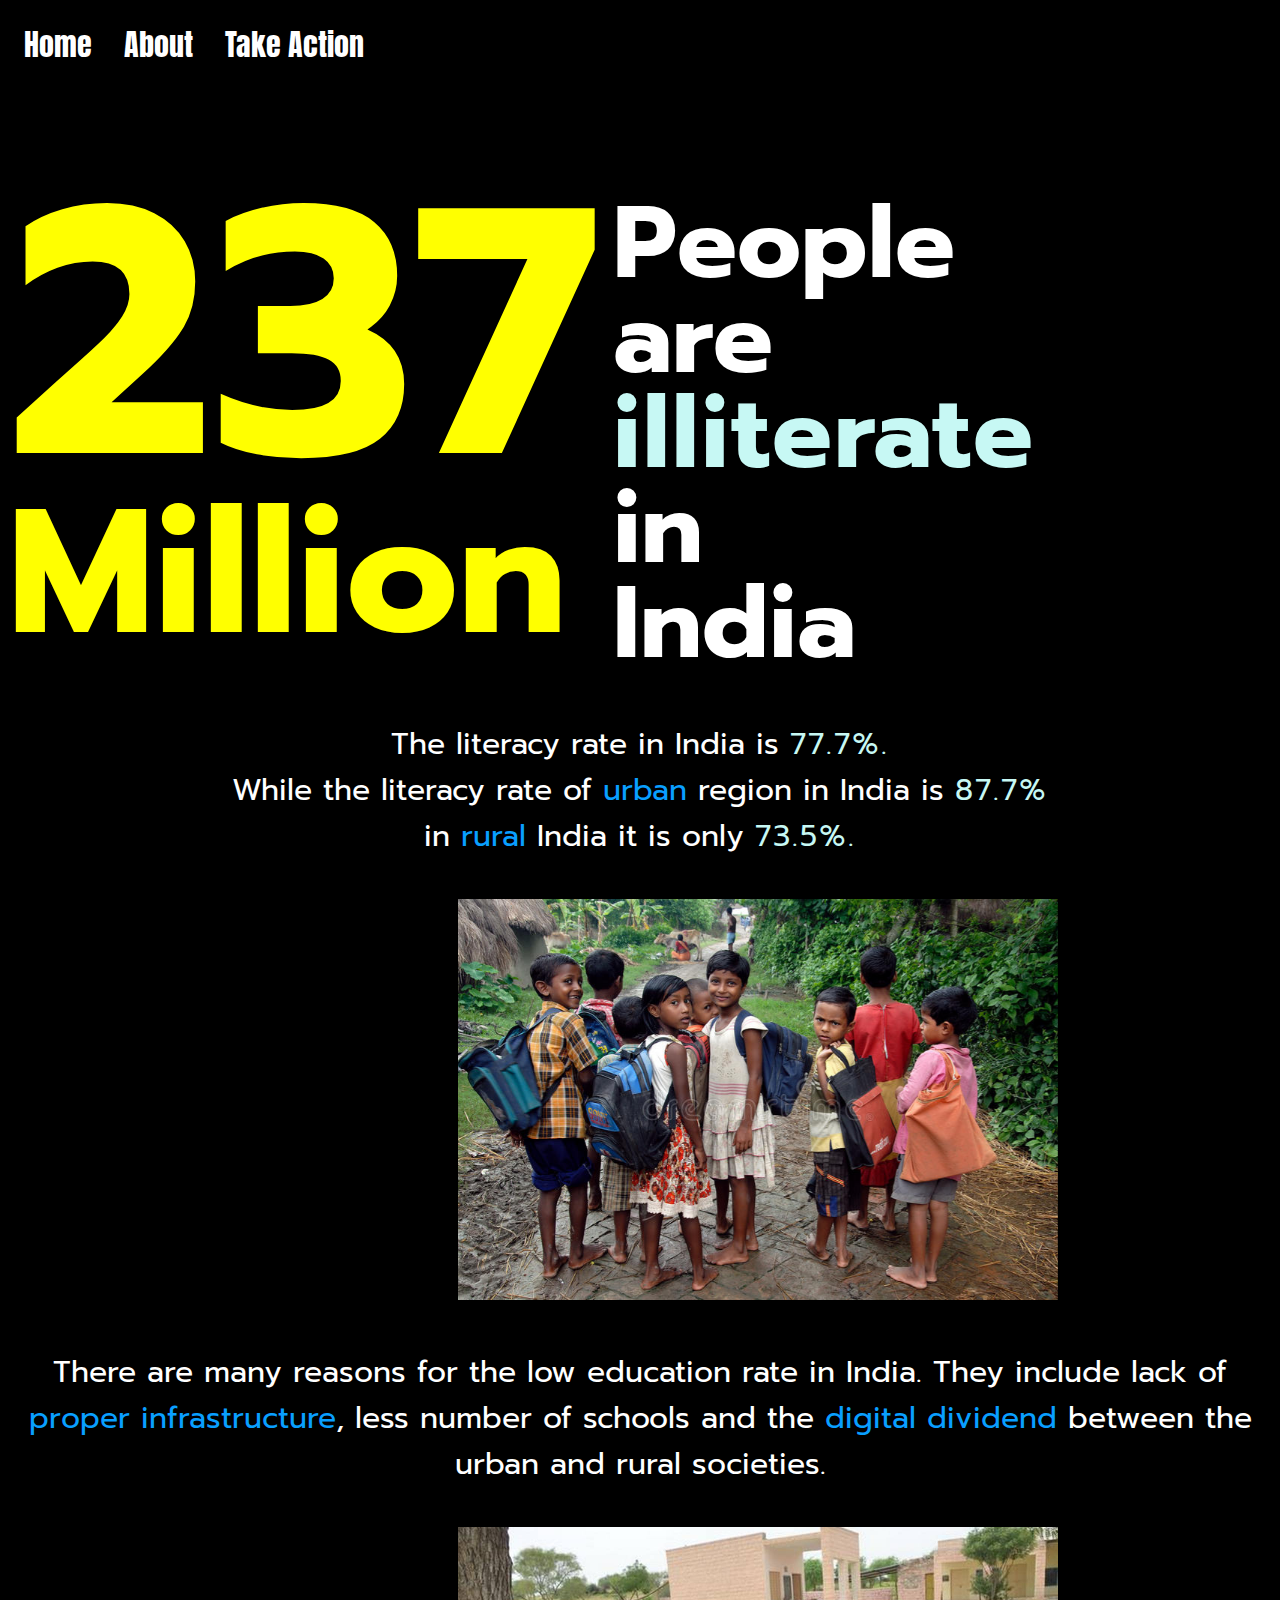
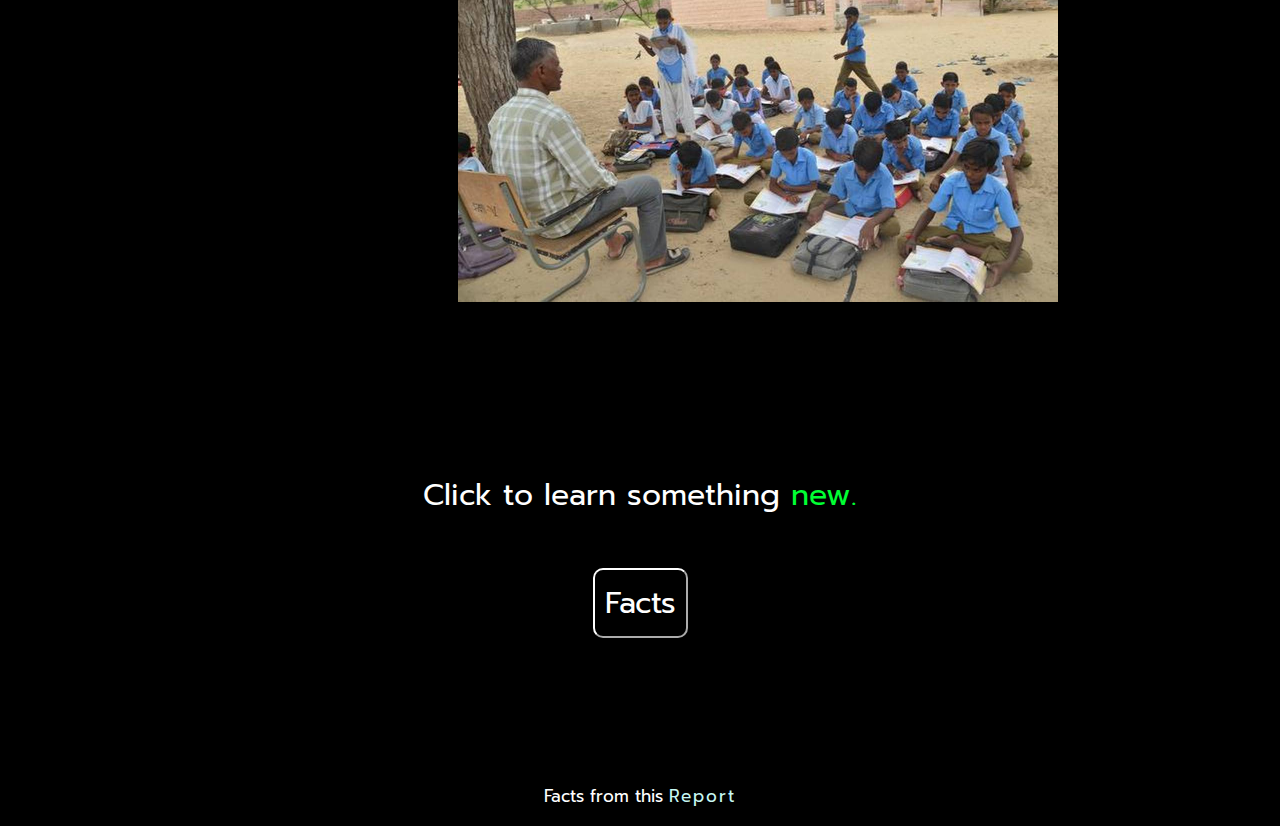
<file: index.html>
<!DOCTYPE html>
<html>
  <head>
    
    <title>Rural Education</title>
    <meta charset="utf-8" />
	  <meta http-equiv="X-UA-Compatible" content="IE=edge" />
	  <meta name="viewport" content="width=device-width, initial-scale=1" />

	  <!-- link the webpage's stylesheet -->
	  <link rel="stylesheet" type="text/css" href="./style.css">

	  <!-- link the webpage's JavaScript file -->
	  <script src="./script.js" type="text/javascript"></script>
    <link rel="preconnect" href="https://fonts.googleapis.com">
<link rel="preconnect" href="https://fonts.gstatic.com" crossorigin>
<link href="https://fonts.googleapis.com/css2?family=Anton&family=Prompt:wght@700&display=swap" rel="stylesheet"> 

<!--Navigation bar---->
  </head>
  <div class="navbar">
     <ul>
  <li><a class="homeb" href="index.html">Home</a></li>
  <li><a class="aboutb" href="about.html">About</a></li>
  <li><a class="actionb" href="takeaction.html">Take Action</a></li>
</ul> 
</div>

 
  <div class="container">
           
               
    <div class="item1">
    <h1 class="no">237</h1>
     <h4 class="million">Million</h4>
    </div>
   <div class="item2">
     <h3 class="line">People <br> are <br> <a class="contentLink">illiterate</a> <br>in <br>India</h3> <br>
      
    </div>
              
            
        
  </div>


  <div class="paragraph">
    <p>The literacy rate in India is <a href="https://timesofindia.indiatimes.com/india/23-of-urban-population-has-access-to-computers-only-4-of-rural-survey/articleshow/77075283.cms" class="contentLink" target="blink">77.7%.</a> <br>
    While the literacy rate of <span style="color:#099FFF">urban</span> region in India is <a href="https://timesofindia.indiatimes.com/india/23-of-urban-population-has-access-to-computers-only-4-of-rural-survey/articleshow/77075283.cms" class="contentLink" target="blink">87.7% </a> <br> in <span style="color:#099FFF">rural</span> India it is only <a href="https://timesofindia.indiatimes.com/india/23-of-urban-population-has-access-to-computers-only-4-of-rural-survey/articleshow/77075283.cms" class="contentLink" target="blink">73.5%.</a></p>
  </div>
  
    
<div class="container">
  <img src="images/r6.png" alt="Image of School Kids in a rural village" class="image" >
  <div class="middle">
    <a href="takeaction.html" class="text">Take Action</a>
  </div>
</div>
<div class="paragraph2">
<p>There are many reasons for the low education rate in India. They include lack of <span style="color:#099FFF">proper infrastructure</span>, less number of schools and the <span style="color:#099FFF">digital dividend</span> between the urban and rural societies.</p>
</div>
<div class="container">
  <img src="images/r5.png" alt="Image of School Kids in a rural village" class="image" >
  <div class="middle">
    <a href="about.html" class="text1">Learn more about the problem</a>
  </div>
</div>

<!--Fact Generator---->
<div class="genFact">
          <p>Click to learn something <span style="color:#00FF33">new.</span></p>
		      <button id="factBtn">Facts</button>
          <p id="fact"></p>
          
</div>


        <p class="attribution">Facts from this <a href="http://ras.org.in/statistics_on_elementary_school_education_in_rural_india" class="contentLink">Report</a></p>




</html>
</file>
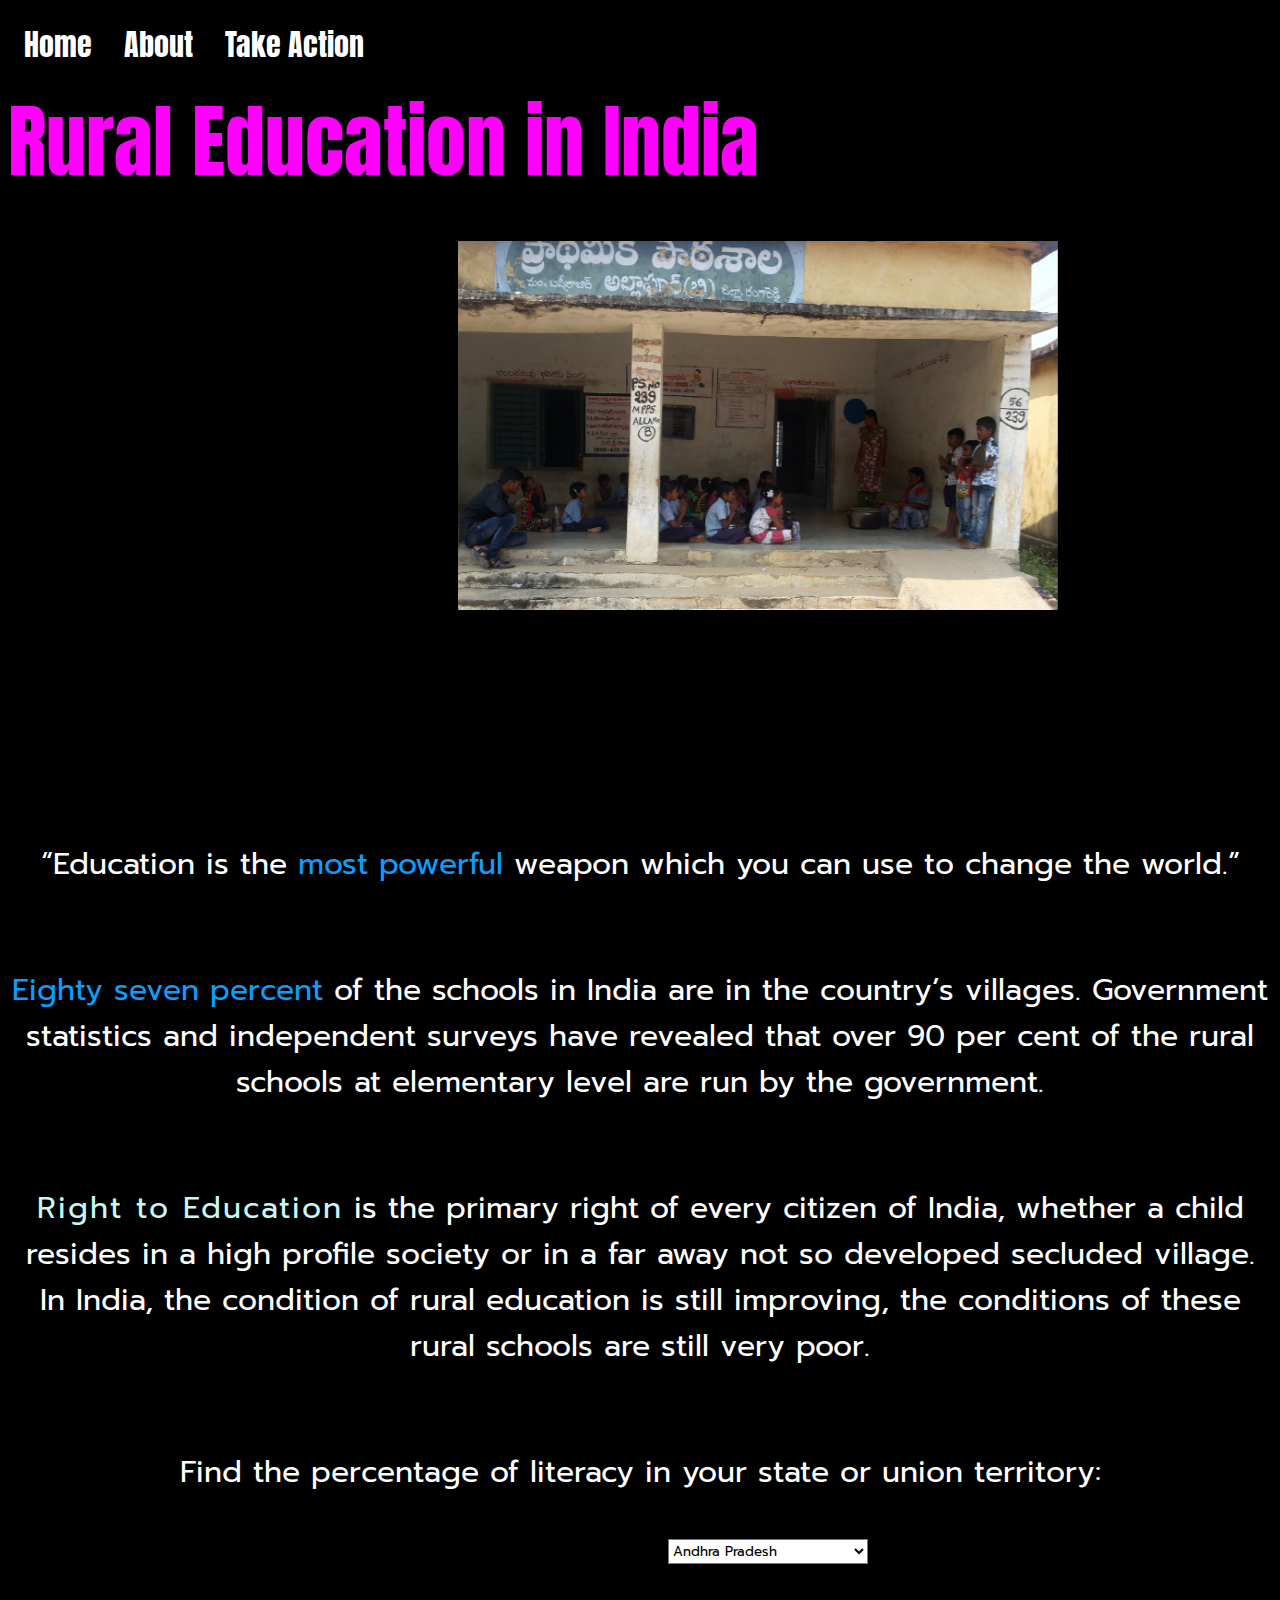
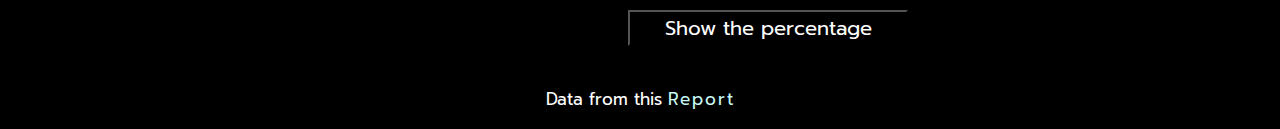
<file: about.html>
<!DOCTYPE html>
<html>
  <head>
    
    <title>Rural Education</title>
    <meta charset="utf-8" />
	  <meta http-equiv="X-UA-Compatible" content="IE=edge" />
	  <meta name="viewport" content="width=device-width, initial-scale=1" />

	  <!-- link the webpage's stylesheet -->
	  <link rel="stylesheet" type="text/css" href="./style.css">

	  <!-- link the webpage's JavaScript file -->
	  <script src="./script.js" type="text/javascript"></script>
    <link rel="preconnect" href="https://fonts.googleapis.com">
<link rel="preconnect" href="https://fonts.gstatic.com" crossorigin>
<link href="https://fonts.googleapis.com/css2?family=Anton&family=Prompt:wght@700&display=swap" rel="stylesheet"> 

  </head>
  <div class="navbar">
     <ul>
  <li><a class="homeb" href="index.html">Home</a></li>
  <li><a class="aboutb" href="about.html">About</a></li>
  <li><a class="actionb" href="takeaction.html">Take Action</a></li>
</ul> 
</div>
<h class="heading">Rural Education in India</h>
<div class="container">
  <img src="images/r2.png" alt="Image of School Kids in a rural village" class="image" >
  <div class="middle">
    <a href="takeaction.html" class="text">Take Action</a>
  </div>
</div>

<p class="paragraph">
  “Education is the <span style="color:#099FFF">most powerful</span> weapon which you can use to change the world.”
</p>
<p class="paragraph3">
  <span style="color:#099FFF">Eighty seven percent</span> of the schools in India are in the country’s villages. Government statistics and independent surveys have revealed that over 90 per cent of the rural schools at elementary level are run by the government.
</p>

<p class="paragraph3">
    <a href="https://en.wikipedia.org/wiki/Right_of_Children_to_Free_and_Compulsory_Education_Act,_2009" class="contentLink">Right to Education</a> is the primary right of every citizen of India, whether a child resides in a high profile society or in a far away not so developed secluded village. In India, the condition of rural education is still improving, the conditions of these rural schools are still very poor.
</p>

<p class="paragraph3">
  Find the percentage of literacy in your state or union territory:
</p>
<!--Key-Feature: Personlization-->
<div id="parent1">
<form id="formlogin1">
  
  <label for="states">Choose a state:</label>
  
  <select id="states" name="states">
    
<option value="Andhra Pradesh">Andhra Pradesh</option>
<option value="Andaman and Nicobar Islands">Andaman and Nicobar Islands</option>
<option value="Arunachal Pradesh">Arunachal Pradesh</option>
<option value="Assam">Assam</option>
<option value="Bihar">Bihar</option>
<option value="Chandigarh">Chandigarh</option>
<option value="Chhattisgarh">Chhattisgarh</option>
<option value="Dadra and Nagar Haveli">Dadra and Nagar Haveli</option>
<option value="Daman and Diu">Daman and Diu</option>
<option value="Lakshadweep">Lakshadweep</option>
<option value="Puducherry">Puducherry</option>
<option value="Goa">Goa</option>
<option value="Gujarat">Gujarat</option>
<option value="Haryana">Haryana</option>
<option value="Himachal Pradesh">Himachal Pradesh</option>
<option value="Jammu and Kashmir">Jammu and Kashmir</option>
<option value="Jharkhand">Jharkhand</option>
<option value="Karnataka">Karnataka</option>
<option value="Kerala">Kerala</option>
<option value="Madhya Pradesh">Madhya Pradesh</option>
<option value="Maharashtra">Maharashtra</option>
<option value="Manipur">Manipur</option>
<option value="Meghalaya">Meghalaya</option>
<option value="Mizoram">Mizoram</option>
<option value="Nagaland">Nagaland</option>
<option value="Odisha">Odisha</option>
<option value="Punjab">Punjab</option>
<option value="Rajasthan">Rajasthan</option>
<option value="Sikkim">Sikkim</option>
<option value="Tamil Nadu">Tamil Nadu</option>
<option value="Telangana">Telangana</option>
<option value="Tripura">Tripura</option>
<option value="Uttar Pradesh">Uttar Pradesh</option>
<option value="Uttarakhand">Uttarakhand</option>
<option value="West Bengal">West Bengal</option>
</select>
</div>
  

<br><br>
<input type="button" onclick="getpercentage()" 
value="Show the percentage" class="formbutton1">
<br>
<p class="paragraph5" id="demo"></p>
</form>
</html>
<!--Attribution-->
<p class="attribution">Data from this <a href="https://censusindia.gov.in/2011-prov-results/data_files/india/Final_PPT_2011_chapter6.pdf" class="contentLink">Report</a></p>
</file>
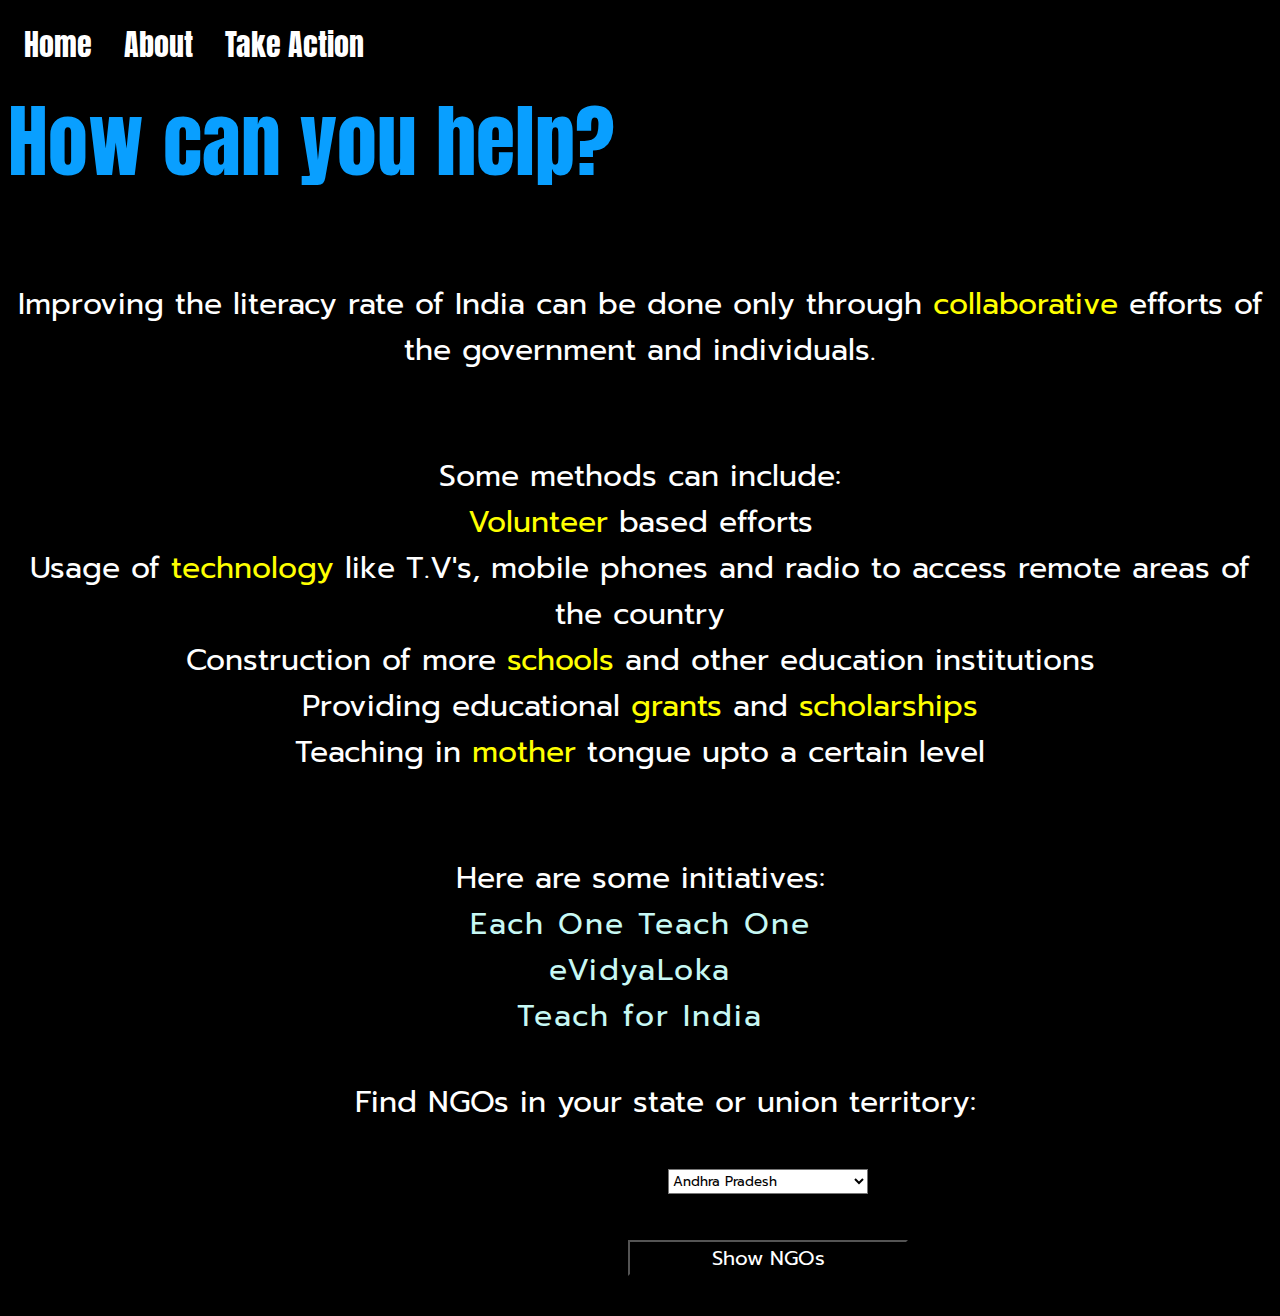
<file: takeaction.html>
<!DOCTYPE html>
<html>
  <head>
    
    <title>Rural Education</title>
    <meta charset="utf-8" />
	  <meta http-equiv="X-UA-Compatible" content="IE=edge" />
	  <meta name="viewport" content="width=device-width, initial-scale=1" />

	  <!-- link the webpage's stylesheet -->
	  <link rel="stylesheet" type="text/css" href="./style.css">

	  <!-- link the webpage's JavaScript file -->
	  <script src="./script.js" type="text/javascript"></script>
    <link rel="preconnect" href="https://fonts.googleapis.com">
<link rel="preconnect" href="https://fonts.gstatic.com" crossorigin>
<link href="https://fonts.googleapis.com/css2?family=Anton&family=Prompt:wght@700&display=swap" rel="stylesheet"> 

  </head>
  <div class="navbar">
     <ul>
  <li><a class="homeb" href="index.html">Home</a></li>
  <li><a class="aboutb" href="about.html">About</a></li>
  <li><a class="actionb" href="takeaction.html">Take Action</a></li>
</ul> 
</div>

<div></div>


<h class="heading2">How can you help?</h>
<p class="paragraph3">
 Improving the literacy rate of India can be done only through <span style="color:#FFFF00">collaborative</span> efforts of the government and individuals.
</p>
<p class="paragraph3"> 
  Some methods can include:
    
    <br><span style="color:#FFFF00">Volunteer</span> based efforts
    <br>
    Usage of <span style="color:#FFFF00">technology</span> like T.V's, mobile phones and radio to access remote areas of the country
  <br>
  Construction of more <span style="color:#FFFF00">schools</span> and other education institutions 
  <br>

  Providing educational  <span style="color:#FFFF00">grants</span> and  <span style="color:#FFFF00">scholarships</span> 
  <br>
  Teaching in <span style="color:#FFFF00">mother</span> tongue upto a certain level
  <br>
  
</p>
<p class="paragraph3">Here are some initiatives:
<br><a href="http://www.eotoindia.org/" class="contentLink">Each One Teach One</a>
<br>
<a href="https://www.evidyaloka.org/" class="contentLink">eVidyaLoka</a>
<br>
<a href="https://www.teachforindia.org/" class="contentLink">Teach for India</a>
</p>
<p class="paragraph4">
  Find NGOs in your state or union territory:
</p>
<!--Key-Feature: Personlization-->
<div id="parent1">
<form id="formlogin1">
  
  <label for="states">Choose a state:</label>
  
  <select id="states" name="states">
    
<option value="Andhra Pradesh">Andhra Pradesh</option>
<option value="Andaman and Nicobar Islands">Andaman and Nicobar Islands</option>
<option value="Arunachal Pradesh">Arunachal Pradesh</option>
<option value="Assam">Assam</option>
<option value="Bihar">Bihar</option>
<option value="Chandigarh">Chandigarh</option>
<option value="Chhattisgarh">Chhattisgarh</option>
<option value="Dadra and Nagar Haveli">Dadra and Nagar Haveli</option>
<option value="Daman and Diu">Daman and Diu</option>
<option value="Lakshadweep">Lakshadweep</option>
<option value="Puducherry">Puducherry</option>
<option value="Goa">Goa</option>
<option value="Gujarat">Gujarat</option>
<option value="Haryana">Haryana</option>
<option value="Himachal Pradesh">Himachal Pradesh</option>
<option value="Jammu and Kashmir">Jammu and Kashmir</option>
<option value="Jharkhand">Jharkhand</option>
<option value="Karnataka">Karnataka</option>
<option value="Kerala">Kerala</option>
<option value="Madhya Pradesh">Madhya Pradesh</option>
<option value="Maharashtra">Maharashtra</option>
<option value="Manipur">Manipur</option>
<option value="Meghalaya">Meghalaya</option>
<option value="Mizoram">Mizoram</option>
<option value="Nagaland">Nagaland</option>
<option value="Odisha">Odisha</option>
<option value="Punjab">Punjab</option>
<option value="Rajasthan">Rajasthan</option>
<option value="Sikkim">Sikkim</option>
<option value="Tamil Nadu">Tamil Nadu</option>
<option value="Telangana">Telangana</option>
<option value="Tripura">Tripura</option>
<option value="Uttar Pradesh">Uttar Pradesh</option>
<option value="Uttarakhand">Uttarakhand</option>
<option value="West Bengal">West Bengal</option>
</select>
</div>
  

<br><br>
<input type="button" onclick="getNGO()" 
value="Show NGOs" class="formbutton1">
<p style="background-color: white" class="paragraph4" id="demo"></p>
</form>
</html>
</file>
<file: style.css>
body{
  background-color: black;
}
/*navigation bar*/
ul {
  list-style-type: none;
  margin: 0;
  padding: 0;
  overflow: hidden;
  background-color: black;
  position: sticky;
  top: 0;
  width: 100%;
  

}

li {
  float: left;
}

li a {
  display: block;
  color: white;
  text-align: center;
  padding: 14px 16px;
  text-decoration: none;
  font-family: 'Anton', sans-serif;
  font-size: 30px;
}


.navbar{
  background-color: black;
}
.homeb:hover{
  background-color:#FF00FF;
}
.aboutb:hover{
  background-color:#00FF33;
}
.actionb:hover{
  background-color:#099FFF;
}
.intro{
  background-color: black;
}
.container {
        margin-top: 40px;
        display: grid;
        grid-template-columns: 600px 500px; 
        grid-template-rows: 200px;
        grid-column-gap: -50px;
      }
      .item2{
        
        margin-top:20px;
      }
      .item1 .no{
        margin-top: -50px;
        background:black;
        font-family: 'Prompt', sans-serif;
        font-size: 350px;
        color: #FFFF00;
        margin-bottom:0;
        padding-right: 0px;
       
      }
      .item1 .million{
        margin-top:-160px;
        background:black;
        font-family: 'Prompt', sans-serif;
        font-size: 175px;
        color: #FFFF00;
      }
.item2 .line{
margin-left: 5px;
margin-top: 55px;
      background:black;
        font-family: 'Prompt', sans-serif;
        font-size: 100px;
        color: white;
        margin-bottom:0;
        line-height:95px;
}
.contentLink{
  text-decoration: none;
  color:rgb(199, 248, 244);
  letter-spacing: 2px;
  font-family: 'Prompt', sans-serif;
}

.contentLink:hover{
  color: #FF00FF;
  font-family: 'Prompt', sans-serif;
}
.paragraph{
  color:white;
  margin-top: 400px;
  text-align: center;
  font-family: 'Prompt', sans-serif;
  font-size: 30px;
}
.paragraph2{
  color:white;
  margin-top: 250px;
  text-align: center;
  font-family: 'Prompt', sans-serif;
  font-size: 30px;
}
.paragraph3{
  color:white;
  
  margin-top: 80px;
  text-align: center;
  font-family: 'Prompt', sans-serif;
  font-size: 30px;
}
.paragraph4{
  color:white;
  margin-top: 40px;
  text-align: center;
  font-family: 'Prompt', sans-serif;
  font-size: 30px;
  margin-left: 50px;
}
.paragraph5{
  color:white;
  
  text-align: center;
  font-family: 'Prompt', sans-serif;
  font-size: 30px;
  margin-left: 0px;
}
.container {
  position: relative;
  width: 50%;
}

.image {
  opacity: 1;
  display: block;
  width: 100%;
  height: auto;
  transition: .5s ease;
  backface-visibility: hidden;
  margin-left: 450px;
  margin-right: 100px;
  
}

.middle {
  transition: .5s ease;
  opacity: 0;
  position: absolute;
  top: 50%;
  left: 50%;
  transform: translate(-50%, -50%);
  -ms-transform: translate(-50%, -50%);
  text-align: center;
}

.container:hover .image {
  opacity: 0.3;
}

.container:hover .middle {
  opacity: 1;
}

.text {
  
  color:#00FF33;
  font-family: 'Anton', sans-serif;
  font-size: 40px;
  position: absolute;
  top: 50%;
  left: 50%;
  -webkit-transform: translate(-50%, -50%);
  -ms-transform: translate(-50%, -50%);
  transform: translate(-50%, -50%);
  margin-top: 100px;
  margin-left: 380px;
  text-decoration: none;
}
.text1 {
  
  color: #FF00FF;
  font-family: 'Anton', sans-serif;
  font-size: 40px;
  position: absolute;
  top: 50%;
  left: 50%;
  -webkit-transform: translate(-50%, -50%);
  -ms-transform: translate(-50%, -50%);
  transform: translate(-50%, -50%);
  margin-top: 100px;
  margin-left: 380px;
  text-decoration: none;
}
/*factgenerator*/
.genFact {
  background: black;
  

  padding: 15px;

  margin-top: 300px;
  

  font-family: 'Prompt', sans-serif;
  font-size: 30px;
  text-align: center;
  
  color: white;
}

#fact {
  border-style: none;

  padding: 15px;

  margin-top: 30px;
  

  font-family: 'Prompt', sans-serif;
  font-size: 28px;
  text-align: center;
  
  color: white;

}
#factBtn {
  background: black;
  border-color:white;
  border-radius: 10px;

  padding: 10px;
  margin-top: 20px;
  margin-bottom: 15px;
font-family: 'Prompt', sans-serif;
  color: #ffffff;
  font-size: 30px;
}
#factBtn:hover{
background: #099FFF;
}
.attribution {
  font-size: 17px;
  text-align: center;
  color: white;
  padding-top: 10px;
  font-family: 'Prompt', sans-serif;
  
}
/*personalisation forms*/
#parent {
   display: table;
   width: 100%;
}
#formlogin {
    width: 300px;
    margin: 0 auto;
    margin-top: 150px;
    margin-left: 60px;
    font-family: 'Prompt', sans-serif;
}
.formbutton{
  width: 280px;
    margin: 0 auto;
    margin-top: 30px;
    margin-left: 28px;
    font-family: 'Prompt', sans-serif;
    background-color: black;
    font-size: 20px;
    color: white;
}
.formbutton:hover{

    background-color: #099FFF;
    
}

    select {
        width: 200px;
        margin: 10px;
        background-color: white;
        font-family: 'Prompt', sans-serif;
    }
  .heading{
  font-family: 'Anton', sans-serif;
  font-size: 80px;
  color:#FF00FF;
  text-align: middle;
  }
  .heading2{
  font-family: 'Anton', sans-serif;
  font-size: 80px;
  color:#099FFF;
  text-align: middle;
  }

#parent1{
   display: table;
   width: 100%;
}

#formlogin1{
    width: 300px;
    margin: 0 auto;
    margin-top: -20px;
    margin-left:650px;
    font-family: 'Prompt', sans-serif;
}
.formbutton1{
  width: 280px;
    margin: 0 auto;
   margin-top: 0px;
    margin-left:620px;
    font-family: 'Prompt', sans-serif;
    background-color: black;
    font-size: 20px;
    color: white;
}
.formbutton1:hover{

    background-color: #099FFF;
    
}

select1{
        width: 200px;
        margin: 10px;
        background-color: white;
        font-family: 'Prompt', sans-serif;
    }
#demo{
      color:white;
  }
</file>
